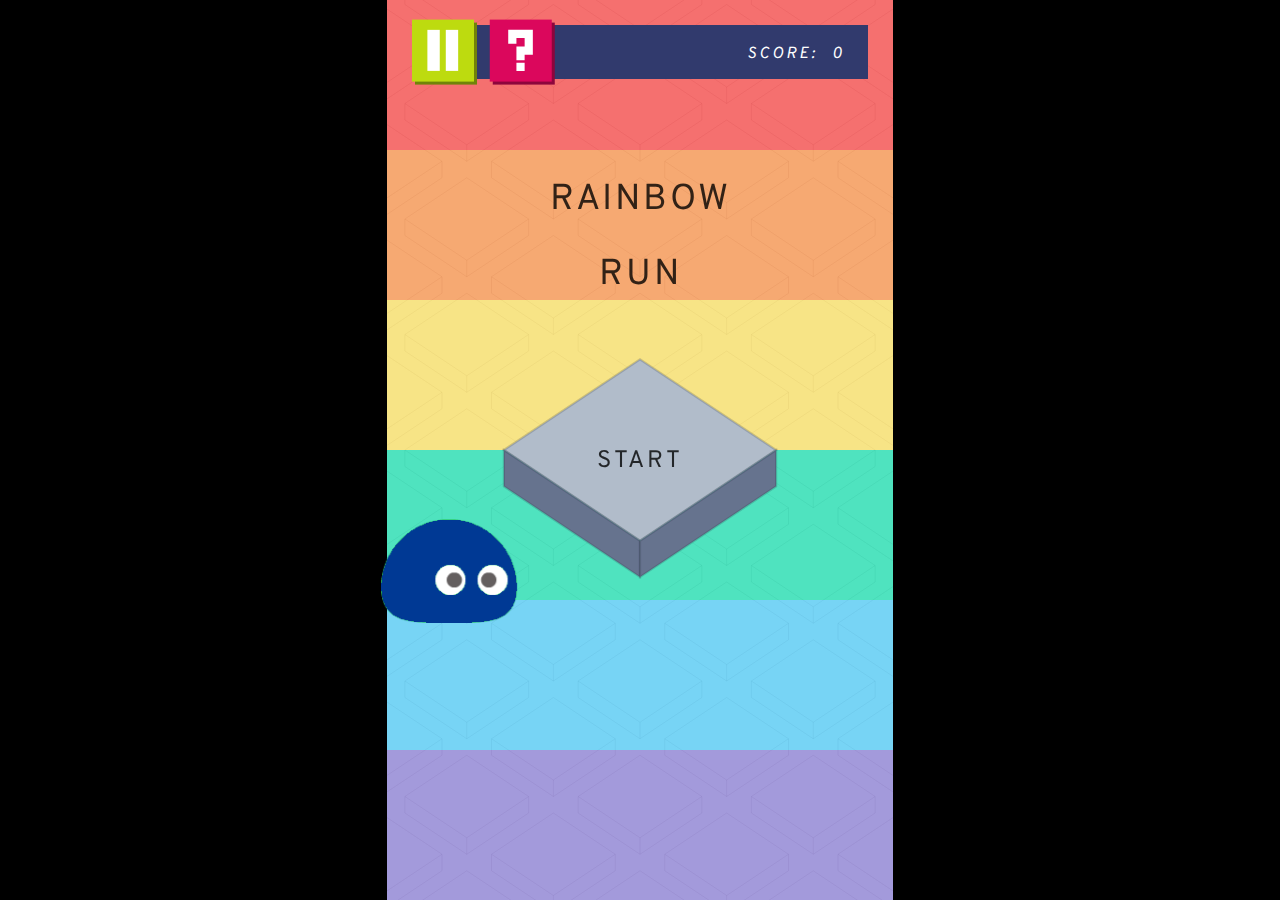
<file: code/index.html>
<!DOCTYPE HTML>
<html lang="en">

<head>
    <meta charset="UTF-8">
    <meta name="viewport" content="width=device-width, 
        user-scalable=no, initial-scale=1, maximum-scale=1, user-scalable=0" />
    <meta name="apple-mobile-web-app-capable" content="yes" />
    <meta name="apple-mobile-web-app-status-bar-style" content="black-translucent" />

    <!-- Fonts -->
    <link href="https://fonts.googleapis.com/css2?family=Overpass&display=swap" rel="stylesheet">

    <!-- SVG icons -->
    <svg xmlns="http://www.w3.org/2000/svg" style="display: none;">

        <symbol id="question-mark" viewBox="0 0 60 60">
            <path d="M18 23.6296H26V18H34V26.2963H26V39.6296H34V34.2963H42V10H18V23.6296Z" />
            <path d="M34 42H26V50H34V42Z" />
        </symbol>

        <symbol id="music-note" viewBox="0 0 25 25">
            <path
                d="M19.9813 0H9.98134H5V7.48134V14.9813H0V22.4627H5H9.98134V14.9813V7.48134H19.9813V17.4813H14.9813V24.9627H19.9813H24.9627V17.4813V7.48134V0H19.9813Z" />
        </symbol>

        <symbol id="pause-icon" viewBox="0 0 60 60">
            <g clip-path="url(#clip0)">
                <rect x="15" y="10" width="12.0588" height="40" />
                <rect x="32.9412" y="10" width="12.0588" height="40" />
            </g>
            <defs>
                <clipPath id="clip0">
                    <rect width="30" height="40" transform="translate(15 10)" />
                </clipPath>
            </defs>
        </symbol>

        <symbol id="volume-icon" viewBox="0 0 36 22">
            <path d="M6.36667 4.71194H0V17.2552H6.36667L15.9333 21.9672V0L6.36667 4.71194Z" />
            <path d="M22.6 5.5H18.1333V16.4836H22.6V5.5Z" />
            <path d="M29.2833 2.74182H24.8167V19.2254H29.2833V2.74182Z" />
            <path d="M35.9667 0H31.5V21.9672H35.9667V0Z" />
        </symbol>

        <symbol id="no-volume-icon" viewBox="0 0 250 250">
            <path d="M103.4 144.3V189.8L41.4 158.8H0V76.5L103.4 144.3Z" />
            <path d="M103.4 45V91.5L63.2 65.1L103.4 45Z" />
            <path d="M152.6 83.9V123.7L136.4 113.1L120.1 102.4V83.9H152.6Z" />
            <path d="M201.3 64.5V155.7L185.1 145L168.8 134.4V64.5H201.3Z" />
            <path d="M250 45V187.6L233.8 177L217.5 166.3V45H250Z" />
            <path
                d="M250 205.1H217.5L145.2 157.7L144.9 157.5L128.7 146.9L112 135.9L0 62.4L32.7 45L71.7 70.7L112 97.1L128.7 108L144.9 118.7L161.1 129.3L177.4 140L193.6 150.6L209.8 161.3L226.1 171.9L242.3 182.5L250 187.6V205.1Z" />
        </symbol>

        <symbol id="heart" viewBox="0 0 13.948135 11.892736">
            <path
                d="m 3.6844148,8.9068034 c -4.00686499,-3.85432 -3.98952899,-3.81162 -2.650092,-6.52785 l 0.855638,-1.73514992 1.856341,0.0765 1.856342,0.0765 0.836116,1.57457992 0.836116,1.57459 0.874318,-1.77302 0.874317,-1.77302992 h 1.7759002 1.7759 l 0.706492,1.52135992 c 0.388571,0.83674 0.771629,1.97877 0.851241,2.53783 0.143364,1.00675 0.112153,1.04914 -3.262967,4.43177 -1.8742432,1.8784096 -3.4689642,3.4091996 -3.5438242,3.4017496 -0.07486,-0.007 -1.713687,-1.53106 -3.641838,-3.3858096 z" />
        </symbol>

    </svg>

    <!-- Resizer files -->
    <script src="Resizer/config.js" defer></script>
    <script src="Resizer/resizer.js" defer></script>

    <!-- UI Template utility object -->
    <script src="template.js" defer></script>


    <!-- Your JS/CSS files go here -->
    <!-- Note a defer attribute is necessary to ensure sequential execution of the scripts -->
    <!-- eg if example.js uses template or Resizer functions, it must have the defer attribute
         and come *after* the Resizer/template script tags in order for those functions to be defined. -->

    <script src="https://ajax.googleapis.com/ajax/libs/jquery/3.5.1/jquery.min.js"></script>
    <script src="main.js"></script>
    <script src="tile.js"></script>
    <script src="map.js"></script>
    <script src="interaction.js"></script>
    <script src="mode.js"></script>
    <script src="generalFunctions.js"></script>
    <script src="variables.js"></script>
    <script src="postGame.js"></script>
    <script src="game.js"></script>
    <script src="intro.js"></script>
    <script src="outro.js"></script>

    <link href="style.css" rel="stylesheet">

    <!-- <script src="example.js" defer></script> -->
    <!--<script src="optional1.js" defer></script>-->
    <!--<script src="optional2.js" defer></script>-->

    <title>Rainbow Run</title>
</head>

<!-- The body is selected as the game container -->

<body id="game-container">

    <!-- The div containing the canvas -->
    <div id="canvas-wrapper">

        <!-- Big transparent box for dimming the background while in a menu -->
        <div id="dimmer"></div>

        <!-- Menu that notifies if a button is not yet implemented -->
        <div class="menu" id="not-implemented-menu">
            <div id="not-implemented-label">
                <h1>SORRY!</h1>
                <p>This button has not yet been implemented.</p>
            </div>

            <button id="not-implemented-back" class="menu-button">
                <h2>BACK</h2>
            </button>
        </div>

        <!-- Confirmation menu -->
        <div class="menu" id="confirmation-menu">
            <div id="confirmation-label">
                <h1>ARE YOU SURE?</h1>
            </div>

            <button id="confirmation-yes" class="menu-button">
                <h2>YES</h2>
            </button>

            <button id="confirmation-back" class="menu-button">
                <h2>BACK</h2>
            </button>
        </div>

        <!-- Top bar -->
        <div id="top-bar">

            <div id="pause-box" class="bar-button">
                <button id="pause">
                    <svg>
                        <use href="#pause-icon"></use>
                    </svg>
                </button>
            </div>

            <div id="help-box" class="bar-button">
                <button id="help">
                    <svg>
                        <use href="#question-mark"></use>
                    </svg>
                </button>
            </div>

            <div id="bar-label">
                SCORE:&nbsp;&nbsp;0
            </div>

            <!-- <div id="lives">
                <svg><use href="#heart"></use></svg><svg><use href="#heart"></use></svg><svg><use href="#heart"></use></svg>
            </div> -->

        </div>

        <!-- Pause Menu -->
        <div class="menu" id="pause-menu">

            <div id="pause-menu-label">
                <h1>PAUSED</h1>
            </div>

            <button id="resume" class="menu-button">
                <h2>RESUME</h2>
            </button>
            <button id="restart" class="menu-button">
                <h2>RESTART</h2>
            </button>
            <button id="exit" class="menu-button">
                <h2>EXIT</h2>
            </button>

            <div class="mini-button-container">
                <button id="music-mini" class="mini-button">
                    <svg>
                        <use href="#music-note"></use>
                    </svg>
                </button>
                <button id="volume-mini" class="mini-button">
                    <svg>
                        <use href="#volume-icon"></use>
                    </svg>
                </button>
                <button id="help-mini" class="mini-button">
                    <svg>
                        <use href="#question-mark"></use>
                    </svg>
                </button>
            </div>

        </div>

        <!-- Help menu -->
        <div class="menu" id="help-menu">

            <div id="help-menu-label">
                <h1>HELP</h1>
            </div>

            <button id="tutorial" class="menu-button">
                <h2>TUTORIAL</h2>
            </button>
            <button id="report-a-bug" class="menu-button">
                <h2>REPORT A BUG</h2>
            </button>
            <button id="help-back" class="menu-button">
                <h2>BACK</h2>
            </button>

        </div>

        <!-- Any additional HTML content can go here -->



        <div>
            <div id="arrows">
                <img class="arrow" id="TL" src="img/ARROW_TL.png" alt="arrow for top left">
                <img class="arrow" id="TR" src="img/ARROW_TR.png" alt="arrow for top right">
                <img class="arrow" id="BL" src="img/ARROW_BL.png" alt="arrow for bottom left">
                <img class="arrow" id="BR" src="img/ARROW_BR.png" alt="arrow for bottom right">
            </div>

            <img class="feedback" id="incorrectImg" src="img/incorrect.png" alt="incorrect">
            <img class="feedback" id="reduceLifeImg" src="img/reduceLife.png" alt="reduce one life">
            <img class="feedback" id="crownImg" src="img/crown.png" alt="You win!">
            <img class="feedback" id="character" src="img/character.png" alt="the player">
            <img class="feedback" id="handImg" src="img/hand.png" alt="tap here">

            <div class="feedback" id="gameOverBox">
                <p id='gameOverText'> GAME OVER </p>
                <button class='button' onclick="restart()"> &nbsp;&nbsp;RESTART&nbsp;&nbsp; </button>
            </div>
        </div>

        <!-- The game canvas -->
        <canvas id="game-canvas"></canvas>
    </div>

</body>


</html>
</file>
<file: code/style.css>
/*/////////////////////////////////*/
/* General element styles          */
/*/////////////////////////////////*/

/* Get rid of annoying automatic margins/padding, just override when needed */
* {
    margin: 0;
    padding: 0;
}

/* Ensures the document body logically fits the size of the screen */
html {
    height: 100%;
    width: 100%;
}

/* Also ensures the document body logically fits the size of the screen (no scrollbars either) */
body {
    background-color: black; 
    margin: 0; 
    padding: 0; 
    overflow: hidden;
    height: 100%;
    width: 100%;

    /* A container position other than static is required for canvas/wrapper positioning (i.e. bottom center) to work */
    position: relative;

    /* Set page font families */
    font-family: 'Overpass', 'Segoe UI', monospace, sans-serif;
}


/* Make mouse cursor the little hand on all buttons, and remove outline*/
button {
    cursor: pointer;
    outline: none;
}



/*/////////////////////////////////*/
/* General menu styling            */
/*/////////////////////////////////*/

/* The menu box container */
/**************************/
.menu {
    background-color:rgb(49, 58, 109);
    z-index: 3;

    /* Center the menu */
    position: absolute;
    top: 50%;
    left: 50%;
    transform: translate(-50%, -50%);

    /* Hide menu by default */
    display: none;
}

/* General menu buttons */
/************************/
.menu-button {
    display: block;
    
    margin-left: 10%;
    margin-right: 10%;
    margin-bottom: 12%;

    width: 80%;
    height: 12%;

    color: rgb(15, 6, 68);
    background-color: #F9F4E3;

    border-style: none;
    box-shadow: 5px 5px rgb(15, 6, 68);
}

.menu-button:hover {
    background-color: rgb(189, 219, 15);
}

.menu-button:active {
    background-color: rgb(189, 219, 15);

    box-shadow: none;
    transform: translate(3px, 3px);
}

/* Smaller menu buttons */
/************************/
.mini-button {
    width: 20%;
    height: 100%;
    display: inline-block;

    color: rgb(35, 42, 78);
    background-color: #F9F4E3;

    border-style: none;
    box-shadow: 4px 4px rgb(35, 42, 78);

    background-repeat: no-repeat;
    background-size: 70% 70%;
    background-position: center; 
}

.mini-button svg {
    width: 100%;
    height: 100%;
    fill: #0F0644;
}

.mini-button:hover {
    background-color: rgb(189, 219, 15);
}

.mini-button:active {
    background-color: rgb(189, 219, 15);

    box-shadow: none;
    transform: translate(3px, 3px);
}

/* Container for a row of mini buttons */
/***************************************/
.mini-button-container {
    margin-left: 10%;
    margin-right: 10%;
    height: 12%;

    /* Evenly space menu inline-block buttons */
    text-align: justify;
}

/* Necessary for text-align: justify to work on every inline-block element. */
/* Because text-align: justify works on every line except the last. */
.mini-button-container:after {
    content: "";
    display: inline-block;
    width: 100%;
}


/*/////////////////////////////////*/
/* Specific menu styling           */
/*/////////////////////////////////*/


/* The div that dims the background */
/************************************/

#dimmer {
    position: absolute;
    left: 0;
    top: 0;
    height: 100%;
    width: 100%;
    z-index: 1;
    background-color: black;
    pointer-events: none;

    /* Hidden by default */
    display: none;
}


/* Menu for confirming button clicks */
/*************************************/
#confirmation-menu {
    width: 65%;
}



/* The "ARE YOU SURE?" banner on the menu */
/******************************************/
#confirmation-label {
    width: 100%;
    color: rgb(189, 219, 15);
    position: relative;
    display: block;

    margin-top: 10%;
    margin-bottom: 10%;
}

#confirmation-label > h1 {
    /* Center the text within the label div */
    text-align: center;
}


/* The confirmation menu's buttons */
/**************************************/
#confirmation-yes, #confirmation-back {
    height: 3em;
}


/* The menu for when something is not implemented yet */
/******************************************************/
#not-implemented-menu {
    width: 65%;
}

/* The "SORRY" banner on the menu */
/***********************************/
#not-implemented-label {
    width: 100%;
    color: rgb(189, 219, 15);
    position: relative;
    display: block;
    text-align: center;
    padding-top: 5%;
    margin-bottom: 15%;
}

#not-implemented-label > h1 {
    margin-bottom: 5%;
}

#not-implemented-label > p {
    letter-spacing: 0px;
}

/* The not implemented menu's buttons */
/**************************************/
#not-implemented-back {
    height: 3em;
}


/* The pause menu */
/******************/

#pause-menu {
    height: 50%;
    width: 65%;

}

/* The "PAUSED" banner on the menu */
/***********************************/
#pause-menu-label {
    width: 100%;
    height: 20%;
    color: rgb(189, 219, 15);
    position: relative;
    display: block;
}

#pause-menu-label > h1 {
    /* Center the text within the label div */
    position: absolute;
    top: 50%;
    left: 50%;
    transform: translate(-50%, -50%);
}

/* The pause menu's mini-buttons */
/*********************************/
#music-mini svg {
    width: 70%;
}

#volume-mini svg {
    width: 70%;
}




/* The help menu */
/*****************/

#help-menu {
    height: 45%;
    width: 65%;
}

#help-menu .menu-button {
    height: 14%;
}

/* The "HELP" banner on the menu */
/*********************************/
#help-menu-label {
    width: 100%;
    height: 30%;
    color: rgb(219, 7, 92);
    position: relative;
    display: block;
}

#help-menu-label > h1 {
    /* Center the text within the label div */
    position: absolute;
    top: 50%;
    left: 50%;
    transform: translate(-50%, -50%);
}




/*///////////////////////////////////*/
/* Styling for the top bar elements  */
/*///////////////////////////////////*/

#top-bar {
    background-color: rgb(49, 58, 109);
    margin: auto;
    margin-top: 5%;
    height: 6%;
    width: 90%;
    position: relative;
    z-index: 1;
}

/* The text on the top bar (eg "LEVEL: 1") */
/*******************************************/
#bar-label {
    color: white;
    font-style: italic;
    
    position: absolute;
    right: 5%;

    /* Vertically center the text */
    top: 50%;
    height: 100%;
    line-height: 25%;
}


/* Styling for general bar button elements */
/*******************************************/
.bar-button {
    position: absolute;
    z-index: 2;

    /* Vertically center */
    top: 50%;
    transform: translateY(-50%);
}

.bar-button > button:active{
    transform: translate(3px, 3px);
 }

 .bar-button > button {
    height: 95%;
    width: 95%;

    position: absolute;
    top: 0;
    left: 0;

    border-style: none;
    background-repeat: no-repeat;
    background-size: 100% 100%;
}

.bar-button > button > svg {
    fill: white;
    width: 100%;
    height: 100%;
}


/* The life images */
/* *****************
#lives {
    position: absolute;
    top: 130%;
    right: 0;
    height: 50%;
    width: 30%;
    text-align: justify;
}

#lives svg {
    height: 100%;
    width: 30%;
    display: inline-block;

    fill: red;
}

#lives:after {
    content: "";
    display: inline-block;
    width: 100%;
}

 */

/*/////////////////////////////////*/
/* Specific top bar button styling */
/*/////////////////////////////////*/


/* Pause button styling */
/************************/
#pause-box {
    left: 0;
}

#pause {
    background-color: rgb(189, 219, 15); /*#6E1B66;*/
    box-shadow: 3px 3px rgb(113, 131, 9);/* #581652;*/
}

#pause:active {
    box-shadow: none;
}

/* Help button styling */
/***********************/
#help-box {
    /* Slightly to the right of the first box */
    transform: translate(120%, -50%);
}

#help {
    background-color: rgb(219, 7, 92);/*#8C042B;*/
    box-shadow: 3px 3px rgb(141, 5, 60);/*#5e031d;*/
}

#help:active {
    box-shadow: none;
}


/*/////////////////////////////////*/
/* Misc. element styling           */
/*/////////////////////////////////*/

/* Styling for the game canvas */
/*******************************/
#game-canvas {
    background-color: #DEF8FF;
    position: absolute;
    top: 0;
    left: 0;
}



/*/////////////////////////////////*/
/* Media queries                   */
/*/////////////////////////////////*/

/* Remove the animation to avoid vestibular motion triggers like 
/* scaling or panning large objects.                              */
/******************************************************************/
@media (prefers-reduced-motion) {
    .center-popout {
      animation: unset;
      -webkit-animation: unset;
    }

    .center-popin {
        animation: unset;
        -webkit-animation: unset;
    }
  }

/* Media queries to set different font sizes for various screen sizes */
/**********************************************************************/
@media screen and (min-height: 601px) {
    * {
        font-size: 16px;
        letter-spacing: 3px;
    }

    h1 {
        font-size: 30px;
        letter-spacing: 4px;
    }
}

@media screen and (max-height: 600px) {
    * {
        font-size: 14px;
        letter-spacing: 2px;
    }

    h1 {
        font-size: 26px;
        letter-spacing: 3px;
    }
}

@media screen and (max-height: 400px) {
    * {
        font-size: 12px;
        letter-spacing: 1px;
    }

    h1 {
        font-size: 22px;
        letter-spacing: 2px;
    }
}

@media screen and (max-height: 300px) {
    * {
        font-size: 8px;
        letter-spacing: 0px;
    }

    h1 {
        font-size: 10px;
        letter-spacing: 2px;
    }
}

@media screen and (max-height: 200px) {
    * {
        font-size: 6px;
    }

    h1 {
        font-size: 8px;
        letter-spacing: 1px;
    }
}



/*/////////////////////////////////*/
/* Animations                      */
/*/////////////////////////////////*/

/* Fade in, not all the way */
/*****************************/
.partial-fade-in {
    opacity: 0.75;
    animation: fadeInOpacity 0.12s ease-in forwards;
    -webkit-animation: fadeInOpacity 0.12s ease-in forwards;
}

@keyframes fadeInOpacity {
	0% {
		opacity: 0;
	}
	100% {
		opacity: 0.75;
	}
}

/* Fade out from partially faded state */
/*****************************/
.partial-fade-out {
    opacity: 0;
    animation: fadeOutOpacity 0.12s ease-in;
    -webkit-animation: fadeOutOpacity 0.12s ease-in;
}

@keyframes fadeOutOpacity {
	0% {
		opacity: 0.75;
	}
	100% {
        opacity: 0;
	}
}

/* Go smaller to bigger, like popping out from the screen */
/**********************************************************/
.center-popout {
    animation: center-popout 0.25s ease forwards;
    -webkit-animation: center-popout 0.25s ease forwards;
}
@keyframes center-popout {
    from{
        transform: translate(-50%, -50%) scale(0);
    }
    70%{
        transform: translate(-50%, -50%) scale(1.2);
    }
    /*90% {
        transform: translate(-50%, -50%) scale(0.9);
    }*/
    to{
        transform: translate(-50%, -50%) scale(1);
    }
}
@-webkit-keyframes center-popout {
    from{
        transform: translate(-50%, -50%) scale(0);
    }
    70%{
        transform: translate(-50%, -50%) scale(1.2);
    }
    /*90% {
        transform: translate(-50%, -50%) scale(0.9);
    }*/
    to{
        transform: translate(-50%, -50%) scale(1);
    }
}


/* Go bigger to smaller, like popping into the screen */
/******************************************************/
.center-popin {
    animation: center-popin 0.25s ease;
    -webkit-animation: center-popin 0.25s ease;
}
@keyframes center-popin {
    from{
        transform: translate(-50%, -50%) scale(1);
    }
    30%{
        transform: translate(-50%, -50%) scale(1.2);
    }
    to{
        transform: translate(-50%, -50%) scale(0);
    }
}
@-webkit-keyframes center-popin {
    from{
        transform: translate(-50%, -50%) scale(1);
    }
    30%{
        transform: translate(-50%, -50%) scale(1.2);
    }
    to{
        transform: translate(-50%, -50%) scale(0);
    }
}


/* rainbow run */


#score{
    position:absolute;
    right:2rem;
    top: -2rem;
    font-family: 'Overpass';
    color: black;
    font-size: 48px;
    text-align: center;
}

.arrow{
    position: absolute;
    opacity: 0.8;
    display: none;
    z-index:1;
}

.feedback{
    position: absolute;
    display: none;
    z-index:1;
}

#gameOverBox{
    background-color: #152C51;
    position: absolute;
    top:30%;
    left:0%;
    width: 100%;
    /* height:30%; */
    text-align: center;
    line-height: 5rem;
    padding-top: 2rem;
    padding-bottom: 2rem;
}

.button{
    background-color: #F9F4E3;
    font-family: 'Overpass';
    font-size: 18px;
    color: #152C51;
    border: 2px solid #152C51;
}

.button:hover {
    background-color: #E45C33;
    color: white;
  }

#gameOverText{
    font-family: 'Overpass';
    color: #E00000;
    font-size: 36px;
}

#crownImg{
    opacity:0;
}
</file>
